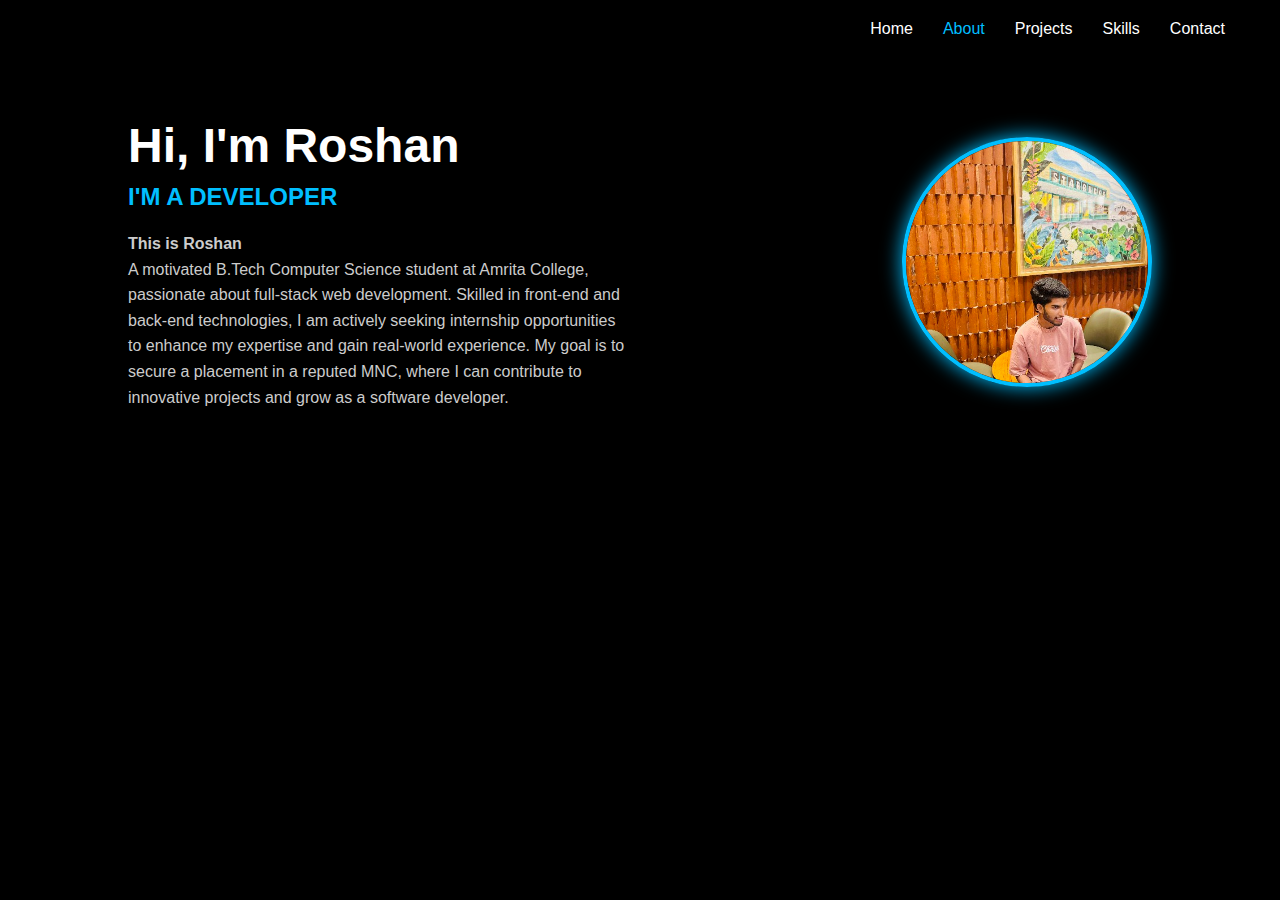
<file: index1.html>
<!DOCTYPE html>
<html lang="en">
<head>
  <meta charset="UTF-8" />
  <meta name="viewport" content="width=device-width, initial-scale=1.0"/>
  <title>About Me - Roshan</title>
  <style>
    * {
      margin: 0;
      padding: 0;
      box-sizing: border-box;
    }

    body {
      font-family: 'Segoe UI', sans-serif;
      background-color: #000;
      color: #fff;
    }

    .navbar {
      display: flex;
      justify-content: flex-end;
      align-items: center;
      padding: 20px 40px;
      background-color: #000;
    }

    .navbar a {
      color: white;
      text-decoration: none;
      margin: 0 15px;
      font-weight: 500;
      transition: color 0.3s;
    }

    .navbar a:hover,
    .navbar a.active {
      color: #00bfff;
    }

    .about-section {
      display: flex;
      justify-content: space-between;
      align-items: center;
      padding: 60px 10%;
      flex-wrap: wrap;
    }

    .about-left {
      max-width: 500px;
    }

    .about-left h1 {
      font-size: 3rem;
      margin-bottom: 10px;
    }

    .about-left h3 {
      color: #00bfff;
      font-size: 1.5rem;
      margin-bottom: 20px;
    }

    .about-left p {
      font-size: 1rem;
      line-height: 1.6;
      color: #ccc;
    }

    .about-right img {
      width: 250px;
      height: 250px;
      border-radius: 50%;
      object-fit: cover;
      border: 4px solid #00bfff;
      box-shadow: 0 0 20px #00bfff;
    }

    @media (max-width: 768px) {
      .about-section {
        flex-direction: column;
        text-align: center;
      }

      .about-right {
        margin-top: 30px;
      }
    }
  </style>
</head>
<body>
 <nav class="navbar">
    <a href="index.html" target="_blank">Home</a>
    <a href="about.html" class="active">About</a>
    <a href="index2.html" target="_blank">Projects</a>
    <a href="index3.html" target="_blank">Skills</a>
    <a href="index4.html" target="_blank">Contact</a>
  </nav>
  <section class="about-section">
    <div class="about-left">
      <h1>Hi, I'm Roshan</h1>
      <h3>I'M A DEVELOPER</h3>
      <p><strong>This is Roshan</strong></p>
              <p>
          A motivated B.Tech Computer Science student at Amrita College,
          passionate about full-stack web development. Skilled in front-end
          and back-end technologies, I am actively seeking internship opportunities to
          enhance my expertise and gain real-world experience. My goal is to secure
          a placement in a reputed MNC, where I can contribute to innovative
          projects and grow as a software developer.
        </p>

    </div>
    <div class="about-right">
      <img src="1.jpg" alt="Roshan's Profile Picture">
    </div>
  </section>
</body>
</html>
</file>
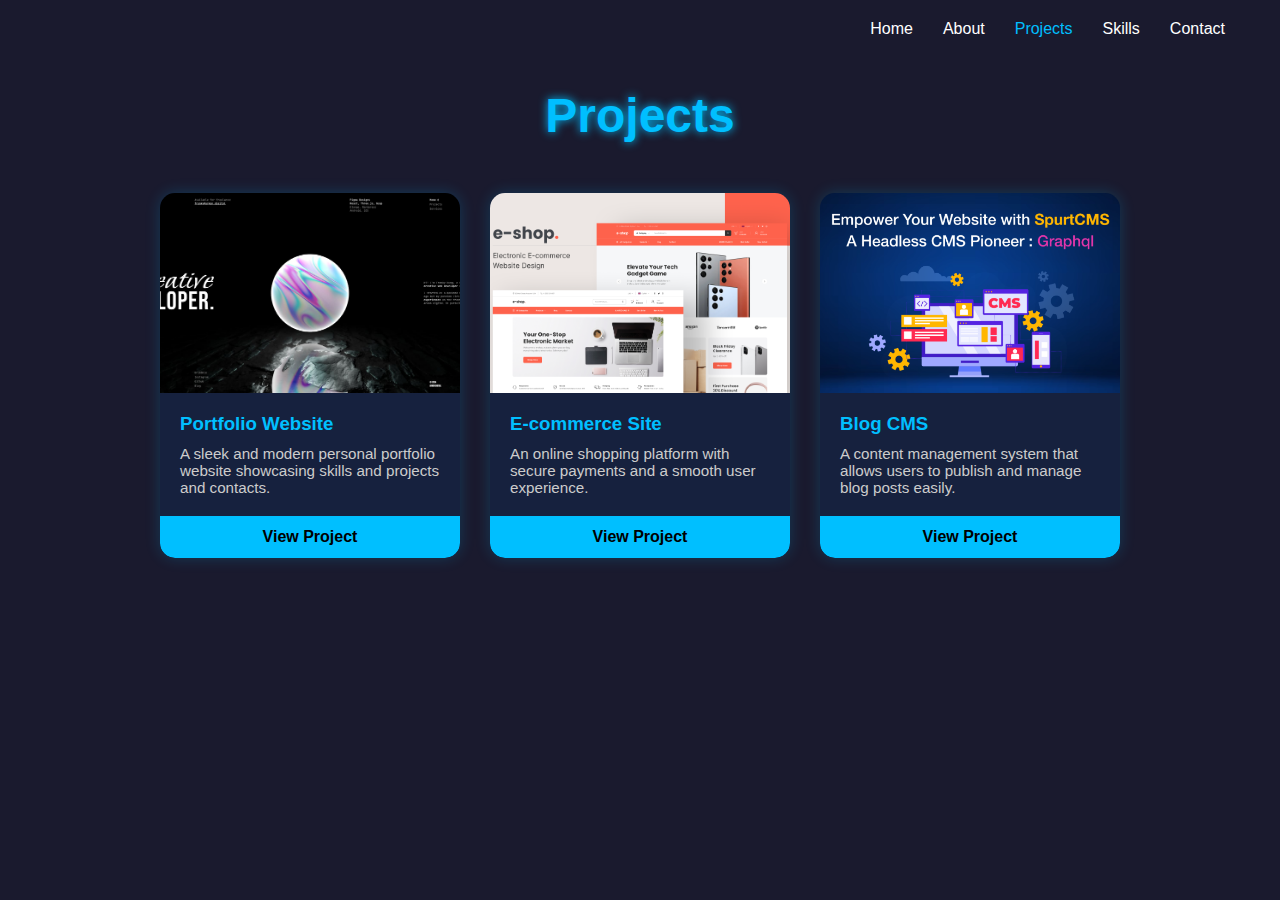
<file: index2.html>
<!DOCTYPE html>
<html lang="en">
<head>
  <meta charset="UTF-8" />
  <meta name="viewport" content="width=device-width, initial-scale=1.0" />
  <title>Projects</title>
  <style>
    * {
      margin: 0;
      padding: 0;
      box-sizing: border-box;
    }

    body {
      background-color: #1a1a2e;
      color: #fff;
      font-family: 'Segoe UI', Tahoma, Geneva, Verdana, sans-serif;
    }

    .navbar {
      display: flex;
      justify-content: flex-end;
      align-items: center;
      padding: 20px 40px;
      background-color: #1a1a2e;
    }

    .navbar a {
      color: white;
      text-decoration: none;
      margin: 0 15px;
      font-weight: 500;
      transition: color 0.3s;
    }

    .navbar a:hover,
    .navbar a.active {
      color: #00bfff;
    }

    /* Heading */
    h1 {
      text-align: center;
      padding: 30px 0;
      font-size: 3em;
      color: #00bfff;
      text-shadow: 0 0 10px #00bfff;
    }

    /* Projects Grid */
    .projects {
      display: flex;
      justify-content: center;
      align-items: flex-start;
      gap: 30px;
      flex-wrap: wrap;
      padding: 20px;
    }

    .project-card {
      background-color: #16213e;
      border-radius: 15px;
      overflow: hidden;
      width: 300px;
      box-shadow: 0 0 15px #00bfff33;
      transition: transform 0.3s ease, box-shadow 0.3s ease;
      display: flex;
      flex-direction: column;
    }

    .project-card:hover {
      transform: translateY(-5px);
      box-shadow: 0 0 20px #00bfff;
    }

    .project-card img {
      width: 100%;
      height: 200px;
      object-fit: cover;
    }

    .project-content {
      padding: 20px;
      flex-grow: 1;
    }

    .project-content h3 {
      color: #00bfff;
      margin-bottom: 10px;
    }

    .project-content p {
      color: #ccc;
      font-size: 0.95em;
    }

    .view-btn {
      display: block;
      text-align: center;
      padding: 12px;
      background-color: #00bfff;
      color: #000;
      font-weight: bold;
      text-decoration: none;
      border-radius: 0 0 15px 15px;
    }

    .view-btn:hover {
      background-color: #0099ff;
    }
  </style>
</head>
<body>

  <nav class="navbar">
    <a href="index.html" target="_blank">Home</a>
    <a href="index1.html" target="_blank">About</a>
    <a href="projects.html" class="active">Projects</a>
    <a href="index3.html" target="_blank">Skills</a>
    <a href="index4.html" target="_blank">Contact</a>
  </nav>

  <h1>Projects</h1>

  <div class="projects">
    <div class="project-card">
      <img src="2.jpg" alt="Portfolio Website" />
      <div class="project-content">
        <h3>Portfolio Website</h3>
        <p>A sleek and modern personal portfolio website showcasing skills and projects and contacts.</p>
      </div>
      <a href="file:///C:/Users/rosha/OneDrive/Pictures/Screenshots/index.html" target="_blank" class="view-btn">View Project</a>
    </div>

    <div class="project-card">
      <img src="3.png" alt="E-commerce Site" />
      <div class="project-content">
        <h3>E-commerce Site</h3>
        <p>An online shopping platform with secure payments and a smooth user experience.</p>
      </div>
      <a href="https://www.shopify.com/in/blog/best-ecommerce-sites" target="_blank" class="view-btn">View Project</a>
    </div>

    <div class="project-card">
      <img src="4.png" alt="Blog CMS" />
      <div class="project-content">
        <h3>Blog CMS</h3>
        <p>A content management system that allows users to publish and manage blog posts easily.</p>
      </div>
      <a href="https://www.blogger.com/about/?bpli=1" target="_blank" target="_blank" class="view-btn">View Project</a>
    </div>
  </div>

</body>
</html>
</file>
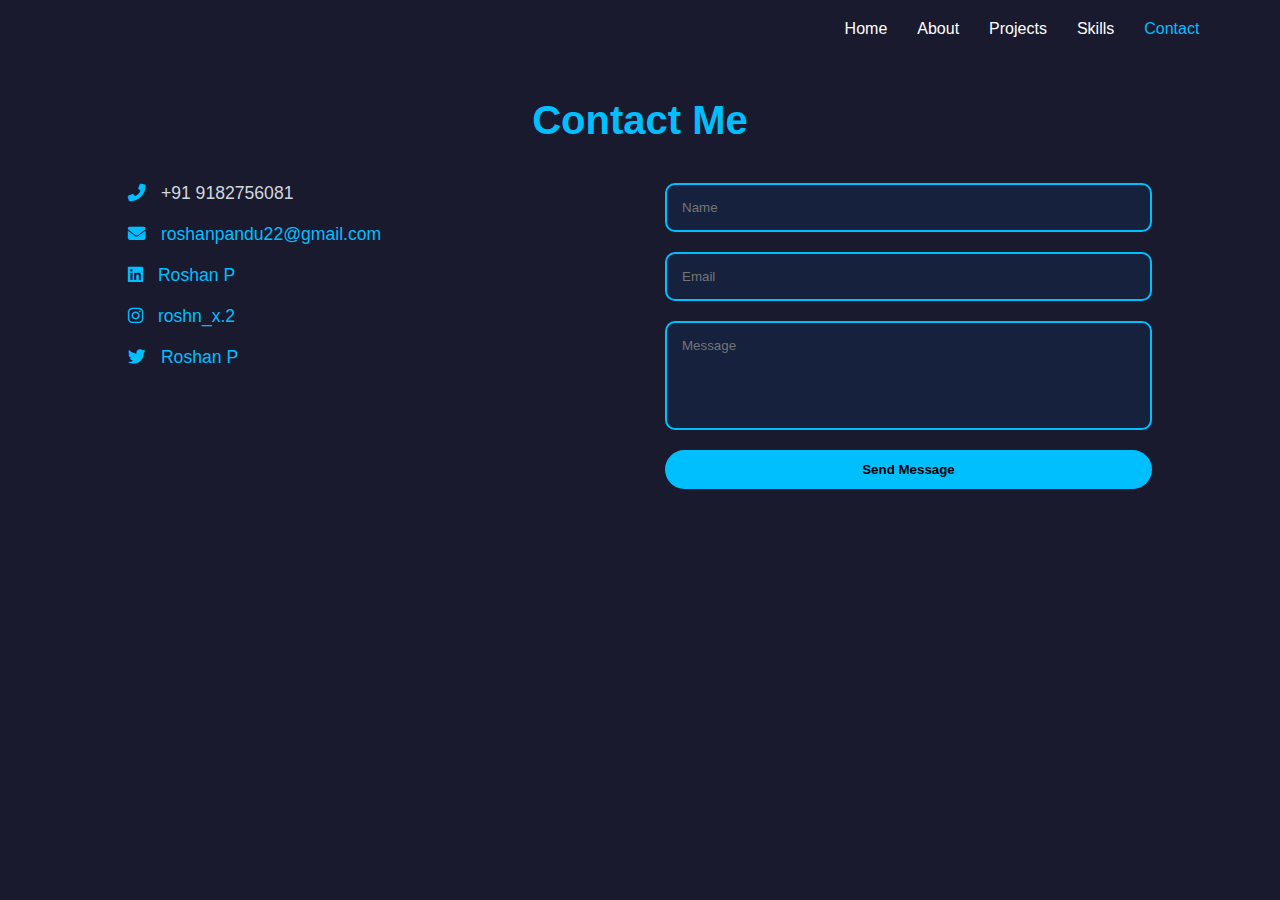
<file: index4.html>
<!DOCTYPE html>
<html lang="en">
<head>
  <meta charset="UTF-8" />
  <title>Contact Me - Roshan</title>
  <meta name="viewport" content="width=device-width, initial-scale=1.0" />
  <link
    rel="stylesheet"
    href="https://cdnjs.cloudflare.com/ajax/libs/font-awesome/6.5.0/css/all.min.css"
  />
  <style>
    * {
      margin: 0;
      padding: 0;
      box-sizing: border-box;
      font-family: 'Segoe UI', sans-serif;
    }

    body {
      background-color: #1a1a2e;
      color: #ffffff;
      padding: 40px 10%;
    }

    /* Navbar */
    .navbar {
      display: flex;
      justify-content: flex-end;
      align-items: center;
      padding: 20px 40px;
      background-color: #1a1a2e;
      margin: -40px -10% 40px -10%;
    }

    .navbar a {
      color: white;
      text-decoration: none;
      margin: 0 15px;
      font-weight: 500;
      transition: color 0.3s;
    }

    .navbar a:hover,
    .navbar a.active {
      color: #00bfff;
    }

    h1 {
      text-align: center;
      font-size: 2.5rem;
      color: #00bfff;
      margin-bottom: 40px;
    }

    .contact-container {
      display: flex;
      flex-wrap: wrap;
      gap: 50px;
      justify-content: space-between;
    }

    .contact-info {
      flex: 1;
      font-size: 1.1rem;
    }

    .contact-info p {
      margin-bottom: 20px;
      color: #cfd9df;
    }

    .contact-info i {
      color: #00bfff;
      margin-right: 10px;
    }

    .contact-info a {
      color: #00bfff;
      text-decoration: none;
    }

    .contact-info a:hover {
      text-decoration: underline;
    }

    .contact-form {
      flex: 1;
      display: flex;
      flex-direction: column;
      gap: 20px;
    }

    .contact-form input,
    .contact-form textarea {
      padding: 15px;
      border: 2px solid #00bfff;
      background: #16213e;
      color: #fff;
      border-radius: 10px;
      resize: none;
    }

    .contact-form input:focus,
    .contact-form textarea:focus {
      outline: none;
      border-color: #0099ff;
    }

    .contact-form button {
      padding: 12px 20px;
      background-color: #00bfff;
      color: #000;
      border: none;
      border-radius: 25px;
      font-weight: bold;
      cursor: pointer;
      transition: 0.3s ease;
    }

    .contact-form button:hover {
      background-color: #0099ff;
    }
  </style>
</head>
<body>

  <nav class="navbar">
    <a href="index.html" target="_blank">Home</a>
    <a href="index1.html" target="_blank">About</a>
    <a href="index2.html" target="_blank">Projects</a>
    <a href="index3.html" target="_blank">Skills</a>
    <a href="contacts.html" class="active">Contact</a>
  </nav>

  <h1>Contact Me</h1>

  <div class="contact-container">
    <div class="contact-info">
      <p><i class="fas fa-phone-alt"></i> +91 9182756081</p>
      <p><i class="fas fa-envelope"></i> <a href="mailto:roshanpandu22@gmail.com">roshanpandu22@gmail.com</a></p>
      <p><i class="fab fa-linkedin"></i> <a href="https://www.linkedin.com/in/YOUR-LINKEDIN-URL" target="_blank">Roshan P</a></p>
      <p><i class="fab fa-instagram"></i> <a href="https://www.instagram.com/" target="_blank">roshn_x.2</a></p>
      <p><i class="fab fa-twitter"></i> <a href="https://x.com/home" target="_blank">Roshan P</a></p>
    </div>

    <form class="contact-form">
      <input type="text" placeholder="Name" required />
      <input type="email" placeholder="Email" required />
      <textarea rows="5" placeholder="Message" required></textarea>
      <button type="submit">Send Message</button>
    </form>
  </div>
</body>
</html>
</file>
